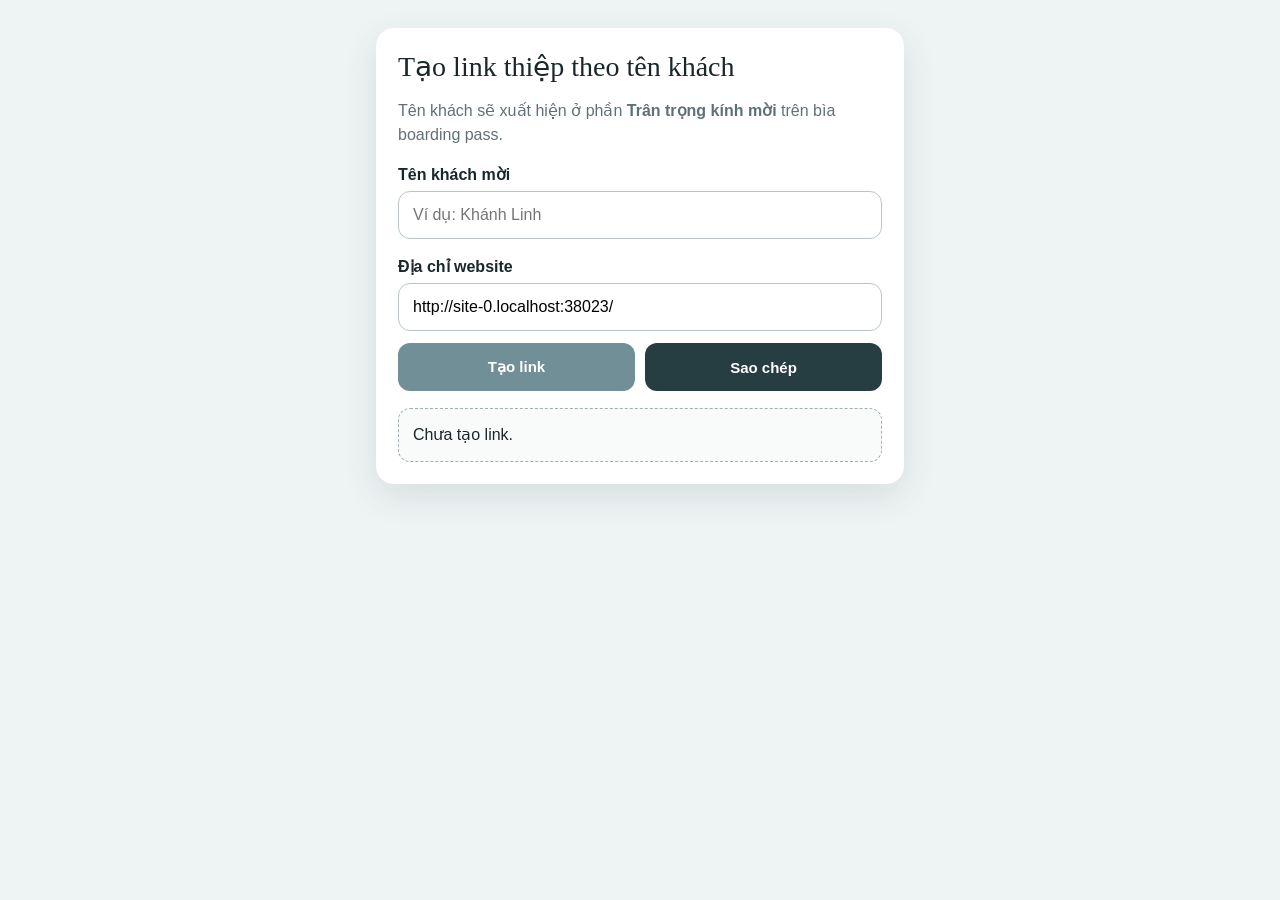
<file: tao-link-khach.html>
<!doctype html>
<html lang="vi">
<head>
<meta charset="utf-8">
<meta name="viewport" content="width=device-width,initial-scale=1">
<title>Tạo link khách mời</title>
<style>
*{box-sizing:border-box}body{margin:0;background:#eef4f4;font-family:Arial,sans-serif;color:#19272a}
main{max-width:560px;margin:auto;padding:28px 16px}.box{background:#fff;padding:22px;border-radius:18px;box-shadow:0 12px 35px rgba(40,65,70,.12)}
h1{font:28px Georgia,serif;margin:0 0 8px}p{color:#607176;line-height:1.5}
label{display:block;margin:18px 0 7px;font-weight:700}input{width:100%;height:48px;border:1px solid #b7c6c9;border-radius:12px;padding:0 14px;font-size:16px}
.actions{display:grid;grid-template-columns:1fr 1fr;gap:10px}.actions button{height:48px;margin-top:12px;border:0;border-radius:12px;background:#718f97;color:#fff;font-weight:700;font-size:15px;cursor:pointer}.actions button+button{background:#263d42}
#result{margin-top:17px;padding:14px;border:1px dashed #9eafb3;border-radius:12px;background:#f9fbfb;word-break:break-all;line-height:1.5}
</style>
</head>
<body>
<main><div class="box">
<h1>Tạo link thiệp theo tên khách</h1>
<p>Tên khách sẽ xuất hiện ở phần <b>Trân trọng kính mời</b> trên bìa boarding pass.</p>
<label for="guest">Tên khách mời</label>
<input id="guest" placeholder="Ví dụ: Khánh Linh">
<label for="base">Địa chỉ website</label>
<input id="base">
<div class="actions"><button id="make">Tạo link</button><button id="copy">Sao chép</button></div>
<div id="result">Chưa tạo link.</div>
</div></main>
<script>
const g=document.getElementById("guest"),b=document.getElementById("base"),r=document.getElementById("result");
b.value=location.href.replace(/tao-link-khach\.html.*$/,"");
function make(){const n=g.value.trim();if(!n){r.textContent="Hãy nhập tên khách.";return""}let root=b.value.trim();if(!root.endsWith("/"))root+="/";const url=root+"?guest="+encodeURIComponent(n);r.textContent=url;return url}
document.getElementById("make").onclick=make;
document.getElementById("copy").onclick=async()=>{const u=make();if(!u)return;try{await navigator.clipboard.writeText(u);document.getElementById("copy").textContent="Đã sao chép";setTimeout(()=>document.getElementById("copy").textContent="Sao chép",1200)}catch(e){prompt("Sao chép link:",u)}};
g.addEventListener("keydown",e=>{if(e.key==="Enter")make()});
</script>
</body></html>
</file>
